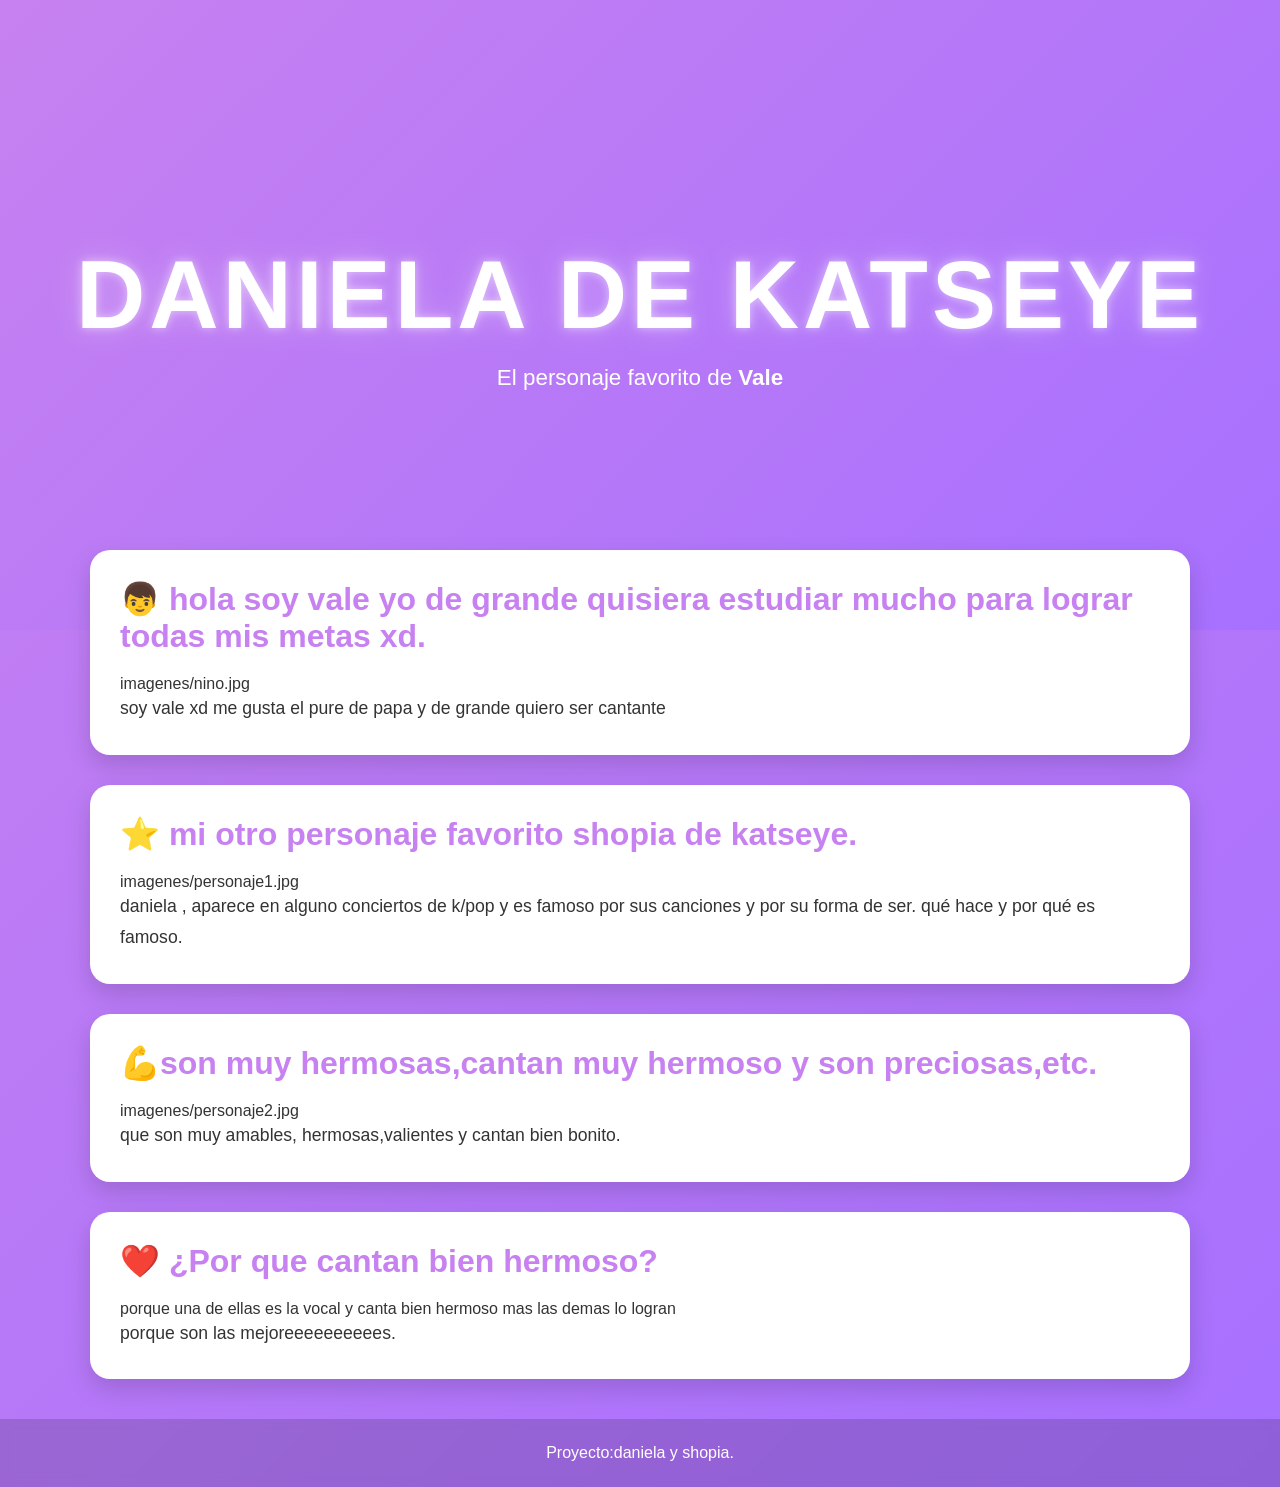
<file: docs/personajeFavorito/index.html>
<!DOCTYPE html>
<html lang="es">

<head>
    <meta charset="UTF-8">
    <meta name="viewport" content="width=device-width, initial-scale=1.0">
    <title>[Nombre del Personaje]</title>
    <link rel="stylesheet" href="style.css">
</head>

<body>

    <header class="hero">
        <div class="hero-content">
            <h1>daniela de katseye</h1>
            <p>El personaje favorito de <strong>Vale</strong></p>
        </div>
    </header>

    <main>

        <section class="card">
            <h2>👦 hola soy vale yo de grande  quisiera estudiar mucho para lograr todas mis metas xd.

            </h2>
            imagenes/nino.jpg

            <p>
                soy vale xd me gusta el pure de papa y de grande quiero ser cantante

        
            </p>
        </section>

        <section class="card">
            <h2>⭐ mi otro personaje favorito shopia de katseye.</h2>
            imagenes/personaje1.jpg

            <p>
                daniela , aparece en alguno conciertos de k/pop y es famoso por sus canciones y por su forma de ser.

                qué hace y por qué es famoso.
            </p>
        </section>

        <section class="card">
            <h2>💪son muy hermosas,cantan muy hermoso y son preciosas,etc.</h2>
            imagenes/personaje2.jpg

            <p>
                que son muy amables, hermosas,valientes
                
                y cantan bien bonito.
            </p>
        </section>

        <section class="card">
            <h2>❤️ ¿Por que cantan bien hermoso?</h2>
             porque una de ellas es la vocal y canta bien hermoso mas las demas lo logran

            <p>
             porque son las mejoreeeeeeeeees.
            </p>
        </section>

    </main>

    <footer>
        <p>Proyecto:daniela y shopia.

        </p>
    </footer>

</body>

</html>
</file>
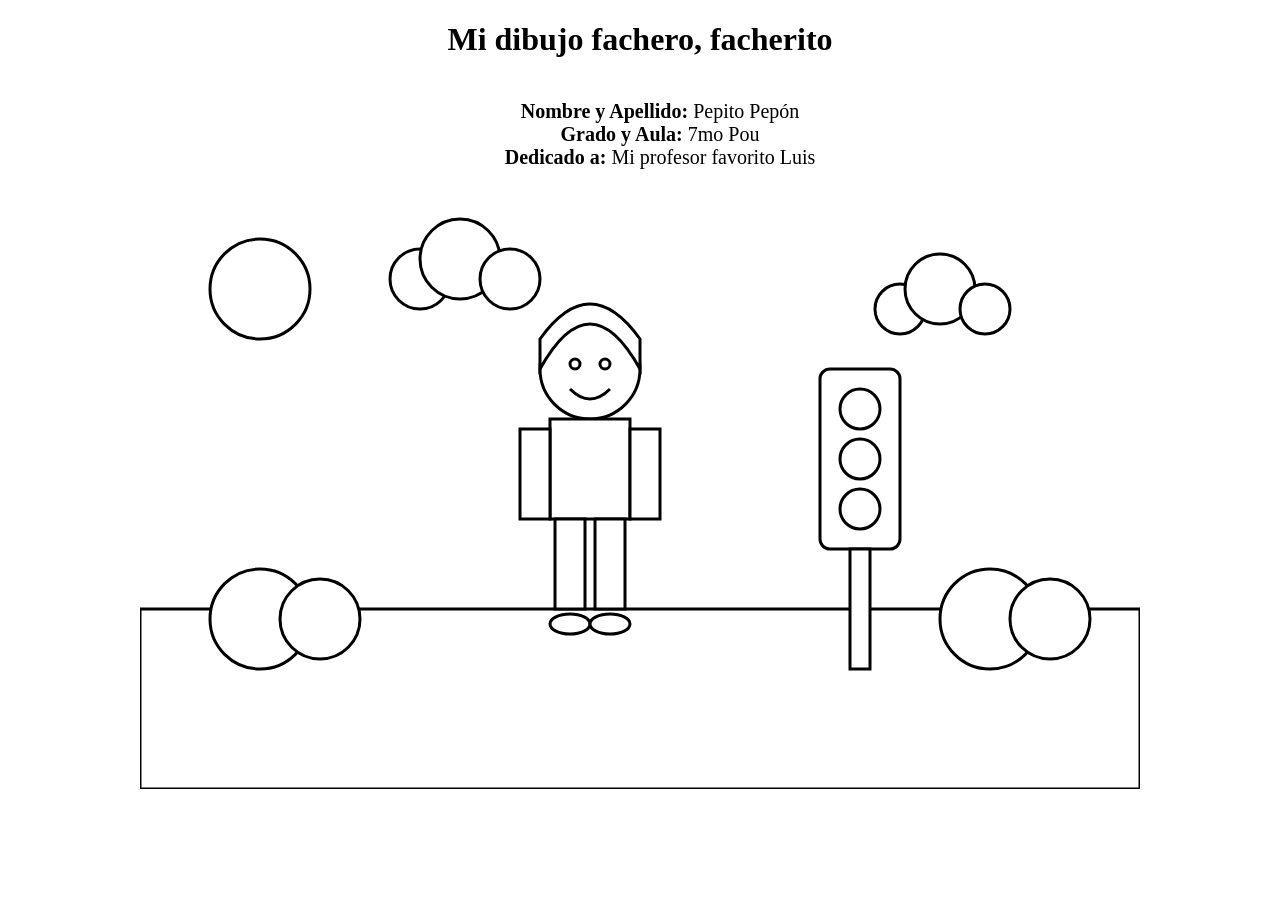
<file: docs/semaforoRGB/index.html>
<!DOCTYPE html>
<html lang="es">
<head>
    <meta charset="UTF-8">
    <title>Dibujo para colorear</title>
    <link rel="stylesheet" href="estilos.css">
</head>
<body>
<h1>Mi dibujo fachero, facherito</h1>
<ul>
  <li><strong>Nombre y Apellido:</strong> Pepito Pepón</li>
  <li><strong>Grado y Aula:</strong> 7mo Pou</li>
  <li><strong>Dedicado a:</strong> Mi profesor favorito Luis</li>
</ul>
<svg viewBox="0 0 1000 600" class="dibujo cielo">

    <!-- Sol -->
    <circle class="sol" cx="120" cy="100" r="50"/>

    <!-- Nubes -->
    <g class="nube">
        <circle class="nube-cuerpo" cx="280" cy="90" r="30"/>
        <circle class="nube-cuerpo" cx="320" cy="70" r="40"/>
        <circle class="nube-cuerpo" cx="370" cy="90" r="30"/>
    </g>

    <g class="nube">
        <circle class="nube-cuerpo" cx="760" cy="120" r="25"/>
        <circle class="nube-cuerpo" cx="800" cy="100" r="35"/>
        <circle class="nube-cuerpo" cx="845" cy="120" r="25"/>
    </g>

    <!-- Césped -->
    <rect class="cesped" x="0" y="420" width="1000" height="180"/>

    <!-- Arbustos -->
    <circle class="arbusto" cx="120" cy="430" r="50"/>
    <circle class="arbusto" cx="180" cy="430" r="40"/>

    <circle class="arbusto" cx="850" cy="430" r="50"/>
    <circle class="arbusto" cx="910" cy="430" r="40"/>

    <!-- Semáforo -->
    <g class="semaforo">

        <rect class="cuerpo-semaforo"
              x="680"
              y="180"
              width="80"
              height="180"
              rx="10"/>

        <circle class="luz-roja"
                cx="720"
                cy="220"
                r="20"/>

        <circle class="luz-amarilla"
                cx="720"
                cy="270"
                r="20"/>

        <circle class="luz-verde"
                cx="720"
                cy="320"
                r="20"/>

        <rect class="palo-semaforo"
              x="710"
              y="360"
              width="20"
              height="120"/>

    </g>

    <!-- Persona -->

    <!-- Cabeza -->
    <circle class="piel"
            cx="450"
            cy="180"
            r="50"/>

    <!-- Cabello -->
    <path class="cabello"
          d="M400 180
             Q450 90 500 180
             L500 150
             Q450 80 400 150 Z"/>

    <!-- Ojos -->
    <circle class="ojo"
            cx="435"
            cy="175"
            r="5"/>

    <circle class="ojo"
            cx="465"
            cy="175"
            r="5"/>

    <!-- Sonrisa -->
    <path class="boca"
          d="M430 200 Q450 220 470 200"/>

    <!-- Polo -->
    <rect class="polo"
          x="410"
          y="230"
          width="80"
          height="100"/>

    <!-- Brazos -->
    <rect class="piel"
          x="380"
          y="240"
          width="30"
          height="90"/>

    <rect class="piel"
          x="490"
          y="240"
          width="30"
          height="90"/>

    <!-- Pantalón -->
    <rect class="pantalon"
          x="415"
          y="330"
          width="30"
          height="90"/>

    <rect class="pantalon"
          x="455"
          y="330"
          width="30"
          height="90"/>

    <!-- Zapatos -->
    <ellipse class="zapato"
             cx="430"
             cy="435"
             rx="20"
             ry="10"/>

    <ellipse class="zapato"
             cx="470"
             cy="435"
             rx="20"
             ry="10"/>

</svg>

</body>
</html>
</file>
<file: docs/personajeFavorito/style.css>
/*======================================
  PALETA DE COLORES
======================================*/
:root {
    --color-primario: #c781f0;
    --color-secundario: #a770ff;
}

/*======================================
  CONFIGURACIÓN GENERAL
======================================*/
* {
    margin: 0;
    padding: 0;
    box-sizing: border-box;
}

body {
    font-family: "Segoe UI", Arial, sans-serif;

    background: linear-gradient(
        135deg,
        var(--color-primario),
        var(--color-secundario)
    );

    min-height: 100vh;
    color: #333;
}

/*======================================
  HERO
======================================*/
.hero {
    height: 70vh;

    display: flex;
    justify-content: center;
    align-items: center;

    text-align: center;

    background: linear-gradient(
        135deg,
        var(--color-primario),
        var(--color-secundario)
    );

    color: white;
}

.hero-content {
    animation: aparecer 1.5s ease;
}

.hero h1 {
    font-size: clamp(3rem, 8vw, 6rem);
    letter-spacing: 4px;
    text-transform: uppercase;

    text-shadow:
        0 0 10px rgba(255,255,255,.5),
        0 0 30px rgba(255,255,255,.3);

    animation: flotar 3s ease-in-out infinite;
}

.hero p {
    font-size: 1.4rem;
    margin-top: 15px;
}

/*======================================
  CONTENEDOR
======================================*/
main {
    width: 90%;
    max-width: 1100px;

    margin: -80px auto 40px;
}

/*======================================
  TARJETAS
======================================*/
.card {
    background: white;

    margin-bottom: 30px;
    padding: 30px;

    border-radius: 20px;

    box-shadow: 0 10px 25px rgba(0,0,0,.15);

    transition: .3s;
}

.card:hover {
    transform: translateY(-8px);
}

.card h2 {
    color: var(--color-primario);
    margin-bottom: 20px;
    font-size: 2rem;
}

.card img {
    width: 100%;
    max-width: 450px;

    display: block;
    margin: 20px auto;

    border-radius: 15px;

    transition: .4s;
}

.card img:hover {
    transform: scale(1.05);
}

.card p {
    font-size: 1.1rem;
    line-height: 1.8;
}

/*======================================
  FOOTER
======================================*/
footer {
    text-align: center;

    padding: 25px;

    color: white;

    background: rgba(0,0,0,.15);

    backdrop-filter: blur(5px);
}

/*======================================
  ANIMACIONES
======================================*/
@keyframes aparecer {
    from {
        opacity: 0;
        transform: translateY(40px);
    }

    to {
        opacity: 1;
        transform: translateY(0);
    }
}

@keyframes flotar {
    0% {
        transform: translateY(0);
    }

    50% {
        transform: translateY(-10px);
    }

    100% {
        transform: translateY(0);
    }
}

/*======================================
  RESPONSIVE
======================================*/
@media (max-width: 768px) {

    .hero {
        height: 55vh;
    }

    .hero p {
        font-size: 1rem;
    }

    .card {
        padding: 20px;
    }

    .card h2 {
        font-size: 1.5rem;
    }
}
</file>
<file: docs/semaforoRGB/estilos.css>
body{
    margin:0;
    display:flex;
    justify-content:center;
    background:white;
    flex-direction: column;
    align-items: center;

}
h1 {
  text-align: center;
}
ul {
  list-style-type: none;
  display: flex;
  flex-direction: column;
  align-items: center;
  font-size: 20px;
}
.dibujo{
    width:1000px;
}

.cielo,
.sol,
.nube-cuerpo,
.cesped,
.arbusto,
.cuerpo-semaforo,
.luz-roja,
.luz-amarilla,
.luz-verde,
.palo-semaforo,
.piel,
.cabello,
.ojo,
.polo,
.pantalon,
.zapato{
    fill:white;
    stroke:black;
    stroke-width:3;
}
</file>
